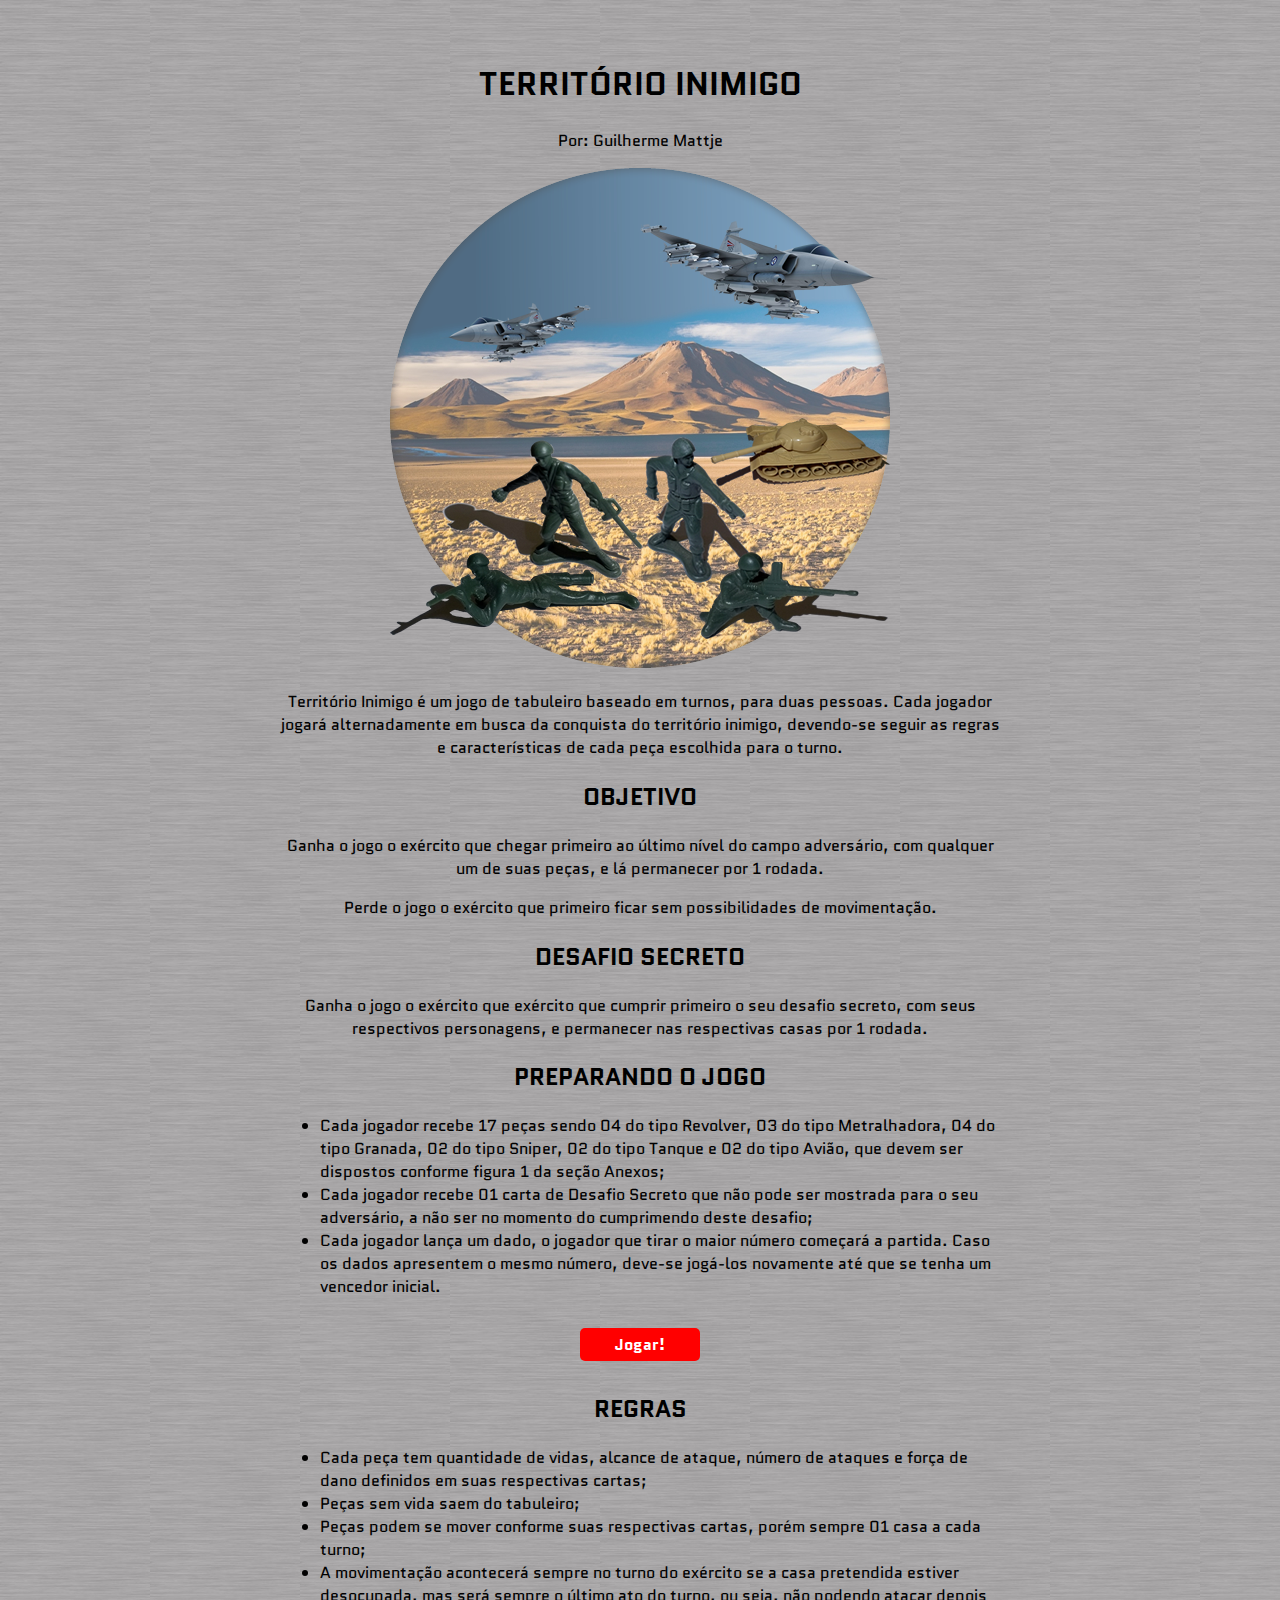
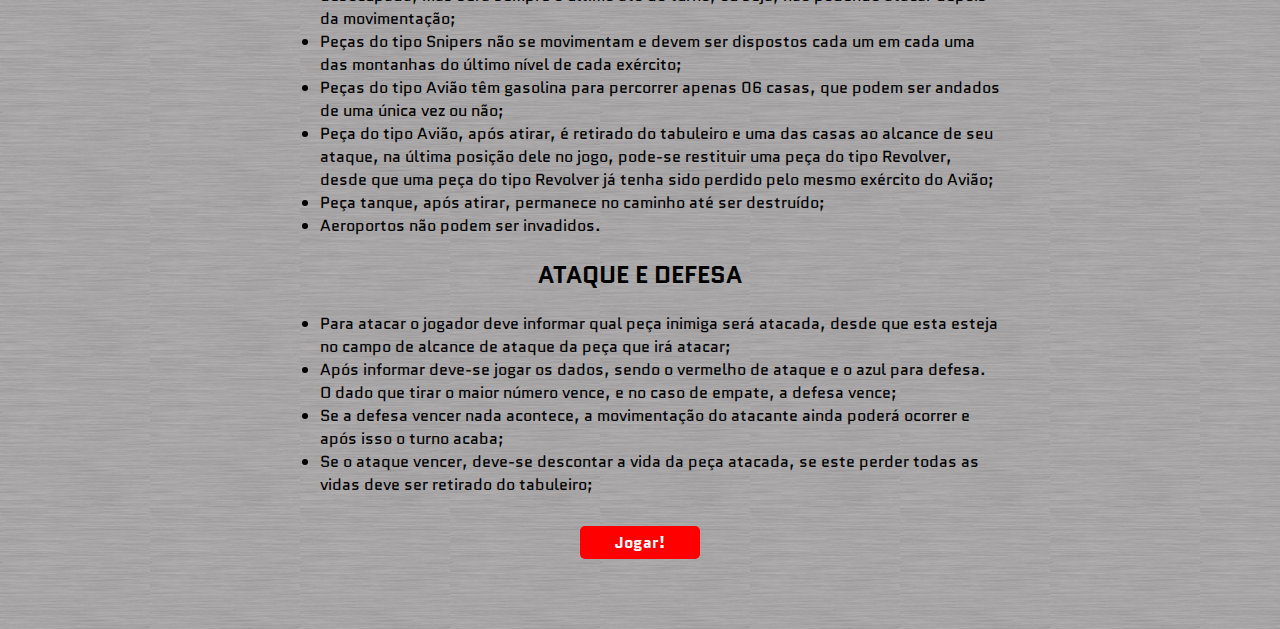
<file: index.html>
<!DOCTYPE html>
<html>
    <head>
        <title>Território Inimigo</title>
        <meta http-equiv="Content-Type" content="text/html; charset=UTF-8">
        <link rel="stylesheet" href="js/jquery-ui-1.12.1.custom/jquery-ui.min.css">
        <link rel="stylesheet" href="js/jquery-ui-1.12.1.custom/jquery-ui.theme.min.css">
        <link rel="stylesheet" href="css/normalize.css" type="text/css"/>
        <link rel="stylesheet" href="css/style-home.css?v=20200511" type="text/css"/>
        <script type="text/javascript" src="js/jquery-1.12.0.min.js"></script>
        <script type="text/javascript" src="js/jquery-ui-1.12.1.custom/jquery-ui.min.js"></script>
        <script type="text/javascript" src="js/home.js?v=20200511"></script>
    </head>
    <body>
        <div id="form-novo-jogo" class="dialog_ui" title="Novo Jogo">
            <form>
              <fieldset>
                <label for="sessao">Sessão</label>
                <select name="sessao" id="sessao" class="text ui-widget-content ui-corner-all">
                    <option value="novo-off" selected="selected">Novo jogo neste computador</option>
                    <option value="novo-on">Novo jogo on-line</option>
                    <option value="novo-ia">Novo jogo contra o computador</option>
                </select>
                <div class="sessao-on sessao-ia oculto">
                    <label for="player1">Seu Nome</label>
                    <input type="text" name="player1-on" id="player1-on" value="" class="text ui-widget-content ui-corner-all">
                </div>
                <div class="sessao-off">
                    <label for="player1">Nome Jogador 1</label>
                    <input type="text" name="player1-off" id="player1-off" value="" class="text ui-widget-content ui-corner-all">
                    <label for="player2">Nome Jogador 2</label>
                    <input type="text" name="player2-off" id="player2-off" value="" class="text ui-widget-content ui-corner-all">
                </div>
                <div class="sessao-off">
                    <label>Escolha a fase</label>
                    <label for="fase-1" class="fase selected">
                        <img src="images/img-fase-1.jpg"/>
                    </label>
                    <input type="radio" name="fase" id="fase-1" value="fase-1" style="display: none" checked="checked">
                    <label for="fase-2" class="fase">
                        <img src="images/img-fase-2.jpg"/>
                    </label>
                    <input type="radio" name="fase" id="fase-2" value="fase-2" style="display: none">
                    <label for="fase-3" class="fase">
                        <img src="images/img-fase-3.jpg"/>
                    </label>
                    <input type="radio" name="fase" id="fase-3" value="fase-3" style="display: none">
                    <label for="fase-4" class="fase">
                        <img src="images/img-fase-4.jpg"/>
                    </label>
                    <input type="radio" name="fase" id="fase-4" value="fase-4" style="display: none">
                </div>
                <!-- Allow form submission with keyboard without duplicating the dialog button -->
                <input type="submit" tabindex="-1" style="position:absolute; top:-1000px">
              </fieldset>
            </form>
        </div>
        <div id="aguardando-jogador" class="dialog_ui" title="Novo Jogo"></div>
        <div class="content">
            <h1>TERRITÓRIO INIMIGO</h1>
            <p>Por: Guilherme Mattje</p>
            <img src="images/img-abertura.png"/>
            <p>Território Inimigo é um jogo de tabuleiro baseado em turnos, para duas pessoas. Cada jogador jogará alternadamente em busca da conquista do território inimigo, devendo-se seguir as regras e características de cada peça escolhida para o turno.</p>
            <h2>OBJETIVO</h2>
            <p>Ganha o jogo o exército que chegar primeiro ao último nível do campo adversário, com qualquer um de suas peças, e lá permanecer por 1 rodada.</p>
            <p>Perde o jogo o exército que primeiro ficar sem possibilidades de movimentação.</p>
            <h2>DESAFIO SECRETO</h2>
            <p>Ganha o jogo o exército que exército que cumprir primeiro o seu desafio secreto, com seus respectivos personagens, e permanecer nas respectivas casas por 1 rodada.</p>
            <h2>PREPARANDO O JOGO</h2>
            <ul>
                <li>Cada jogador recebe 17 peças sendo 04 do tipo Revolver, 03 do tipo Metralhadora, 04 do tipo Granada, 02 do tipo Sniper, 02 do tipo Tanque e 02 do tipo Avião, que devem ser dispostos conforme figura 1 da seção Anexos;</li>
                <li>Cada jogador recebe 01 carta de Desafio Secreto que não pode ser mostrada para o seu adversário, a não ser no momento do cumprimendo deste desafio;</li>
                <li>Cada jogador lança um dado, o jogador que tirar o maior número começará a partida. Caso os dados apresentem o mesmo número, deve-se jogá-los novamente até que se tenha um vencedor inicial.</li>
            </ul>
            <a class="btn-jogar">Jogar!</a>
            <h2>REGRAS</h2>
            <ul>
                <li>Cada peça tem quantidade de vidas, alcance de ataque, número de ataques e força de dano definidos em suas respectivas cartas;</li>
                <li>Peças sem vida saem do tabuleiro;</li>
                <li>Peças podem se mover conforme suas respectivas cartas, porém sempre 01 casa a cada turno;</li>
                <li>A movimentação acontecerá sempre no turno do exército se a casa pretendida estiver desocupada, mas será sempre o último ato do turno, ou seja, não podendo atacar depois da movimentação;</li>
                <li>Peças do tipo Snipers não se movimentam e devem ser dispostos cada um em cada uma das montanhas do último nível de cada exército;</li>
                <li>Peças do tipo Avião têm gasolina para percorrer apenas 06 casas, que podem ser andados de uma única vez ou não;</li>
                <li>Peça do tipo Avião, após atirar, é retirado do tabuleiro e uma das casas ao alcance de seu ataque, na última posição dele no jogo, pode-se restituir uma peça do tipo Revolver, desde que uma peça do tipo Revolver já tenha sido perdido pelo mesmo exército do Avião;</li>
                <li>Peça tanque, após atirar, permanece no caminho até ser destruído;</li>
                <li>Aeroportos não podem ser invadidos.</li>
            </ul>
            <h2>ATAQUE E DEFESA</h2>
            <ul>
                <li>Para atacar o jogador deve informar qual peça inimiga será atacada, desde que esta esteja no campo de alcance de ataque da peça que irá atacar;</li>
                <li>Após informar deve-se jogar os dados, sendo o vermelho de ataque e o azul para defesa. O dado que tirar o maior número vence, e no caso de empate, a defesa vence;</li>
                <li>Se a defesa vencer nada acontece, a movimentação do atacante ainda poderá ocorrer e após isso o turno acaba;</li>
                <li>Se o ataque vencer, deve-se descontar a vida da peça atacada, se este perder todas as vidas deve ser retirado do tabuleiro;</li>
            </ul>
            <a class="btn-jogar">Jogar!</a>
        </div>
    </body>
</html>
</file>
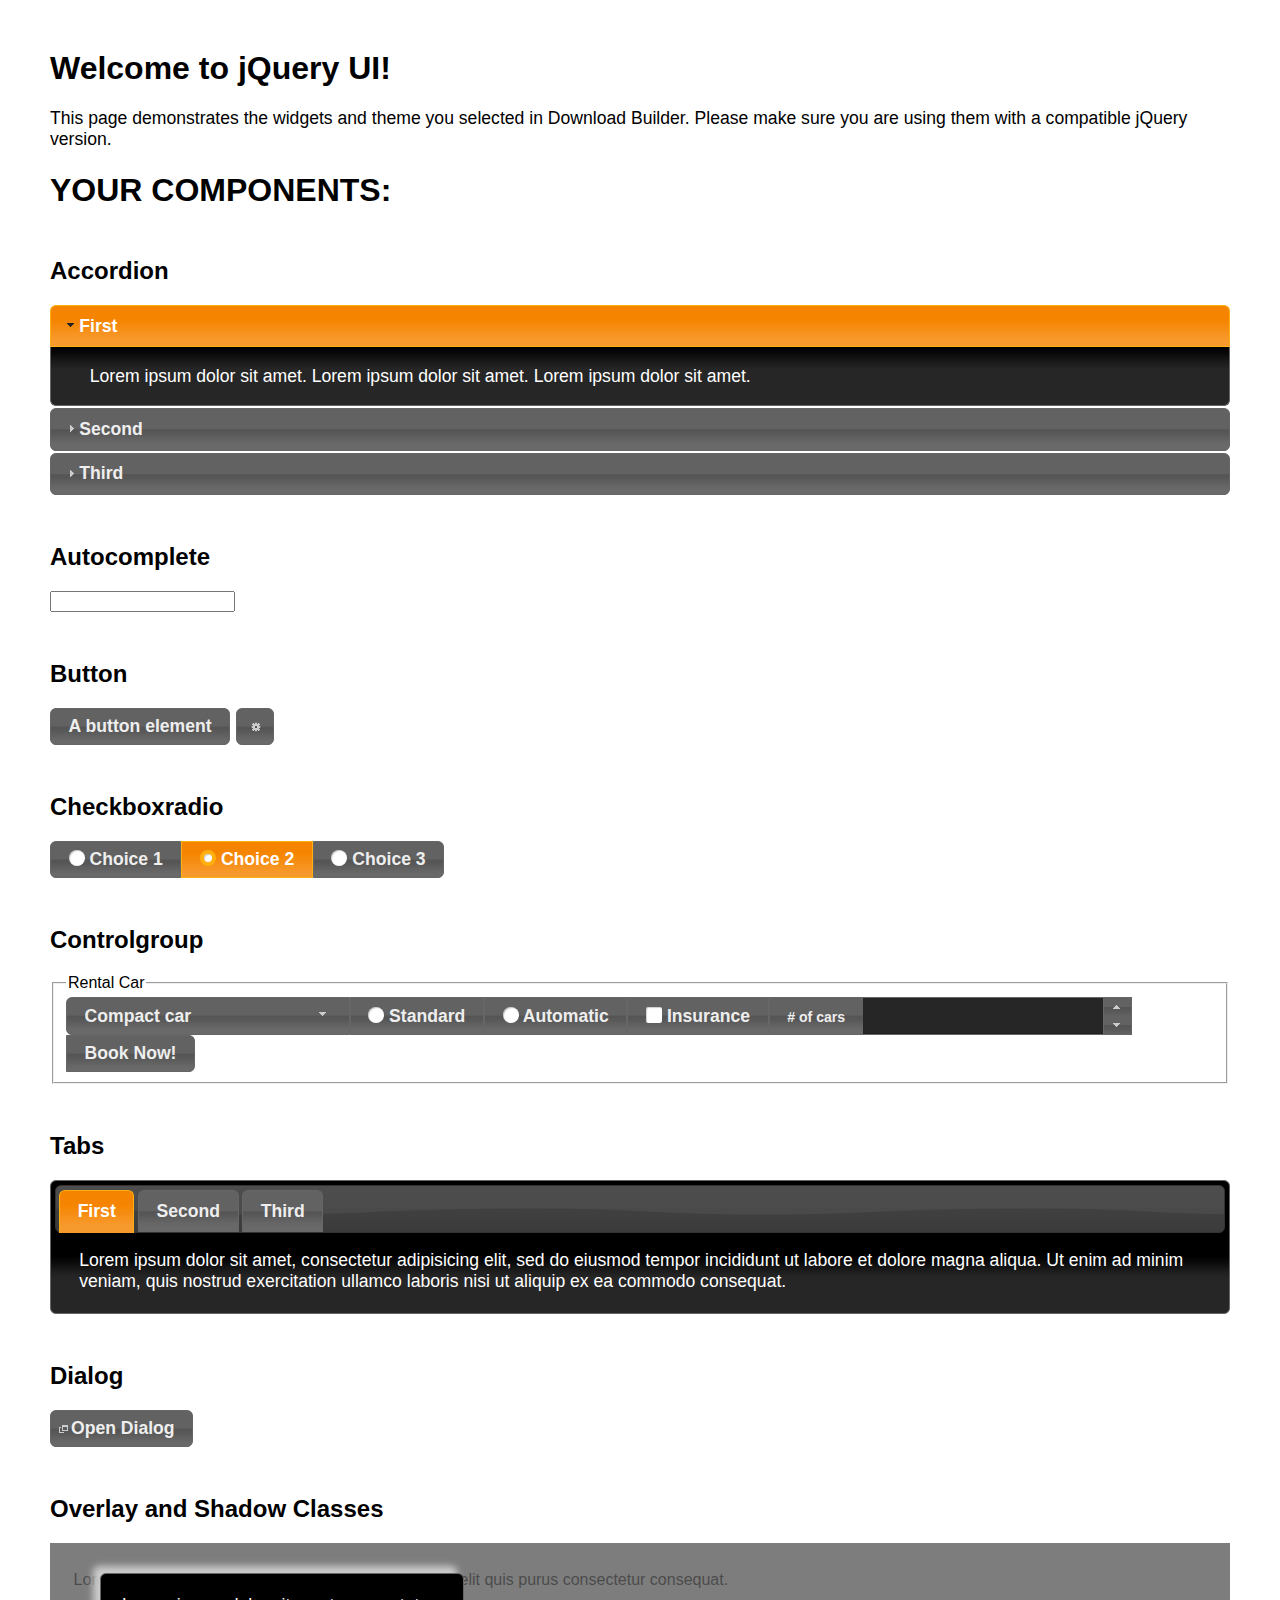
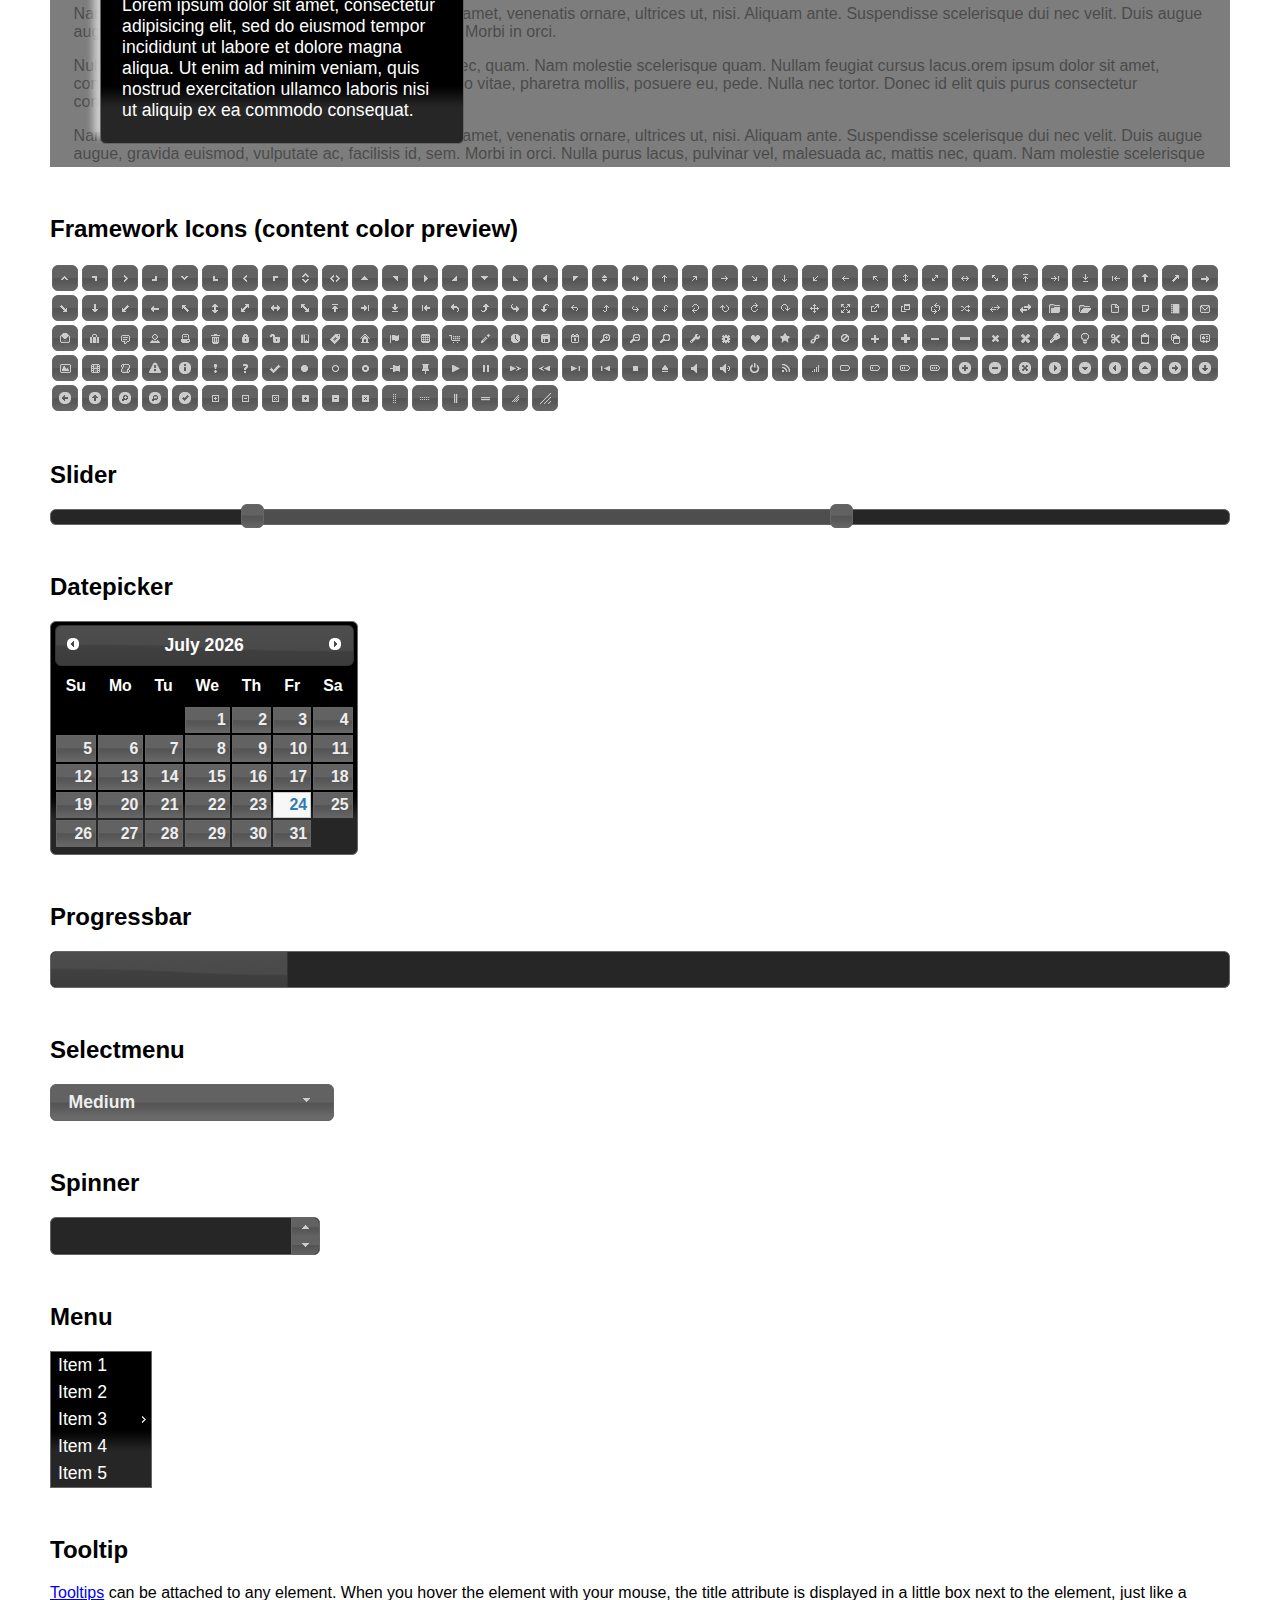
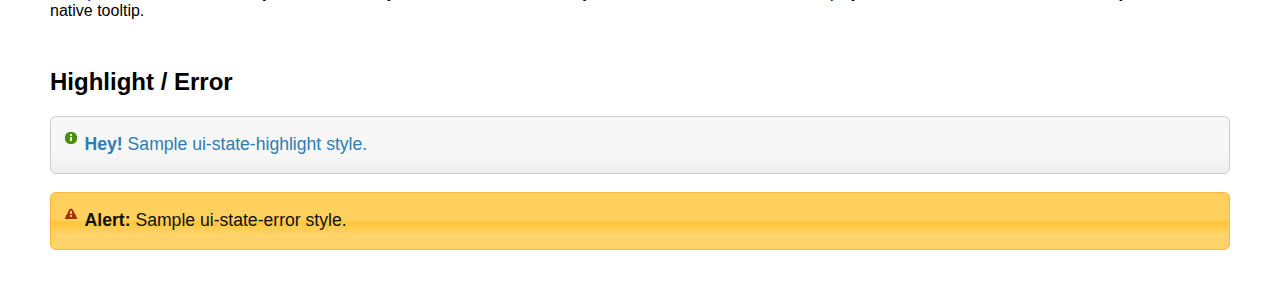
<file: js/jquery-ui-1.12.1.custom/index.html>
<!doctype html>
<html lang="us">
<head>
	<meta charset="utf-8">
	<title>jQuery UI Example Page</title>
	<link href="jquery-ui.css" rel="stylesheet">
	<style>
	body{
		font-family: "Trebuchet MS", sans-serif;
		margin: 50px;
	}
	.demoHeaders {
		margin-top: 2em;
	}
	#dialog-link {
		padding: .4em 1em .4em 20px;
		text-decoration: none;
		position: relative;
	}
	#dialog-link span.ui-icon {
		margin: 0 5px 0 0;
		position: absolute;
		left: .2em;
		top: 50%;
		margin-top: -8px;
	}
	#icons {
		margin: 0;
		padding: 0;
	}
	#icons li {
		margin: 2px;
		position: relative;
		padding: 4px 0;
		cursor: pointer;
		float: left;
		list-style: none;
	}
	#icons span.ui-icon {
		float: left;
		margin: 0 4px;
	}
	.fakewindowcontain .ui-widget-overlay {
		position: absolute;
	}
	select {
		width: 200px;
	}
	</style>
</head>
<body>

<h1>Welcome to jQuery UI!</h1>

<div class="ui-widget">
	<p>This page demonstrates the widgets and theme you selected in Download Builder. Please make sure you are using them with a compatible jQuery version.</p>
</div>

<h1>YOUR COMPONENTS:</h1>


<!-- Accordion -->
<h2 class="demoHeaders">Accordion</h2>
<div id="accordion">
	<h3>First</h3>
	<div>Lorem ipsum dolor sit amet. Lorem ipsum dolor sit amet. Lorem ipsum dolor sit amet.</div>
	<h3>Second</h3>
	<div>Phasellus mattis tincidunt nibh.</div>
	<h3>Third</h3>
	<div>Nam dui erat, auctor a, dignissim quis.</div>
</div>



<!-- Autocomplete -->
<h2 class="demoHeaders">Autocomplete</h2>
<div>
	<input id="autocomplete" title="type &quot;a&quot;">
</div>



<!-- Button -->
<h2 class="demoHeaders">Button</h2>
<button id="button">A button element</button>
<button id="button-icon">An icon-only button</button>



<!-- Checkboxradio -->
<h2 class="demoHeaders">Checkboxradio</h2>
<form style="margin-top: 1em;">
	<div id="radioset">
		<input type="radio" id="radio1" name="radio"><label for="radio1">Choice 1</label>
		<input type="radio" id="radio2" name="radio" checked="checked"><label for="radio2">Choice 2</label>
		<input type="radio" id="radio3" name="radio"><label for="radio3">Choice 3</label>
	</div>
</form>



<!-- Controlgroup -->
<h2 class="demoHeaders">Controlgroup</h2>
<fieldset>
	<legend>Rental Car</legend>
	<div id="controlgroup">
		<select id="car-type">
			<option>Compact car</option>
			<option>Midsize car</option>
			<option>Full size car</option>
			<option>SUV</option>
			<option>Luxury</option>
			<option>Truck</option>
			<option>Van</option>
		</select>
		<label for="transmission-standard">Standard</label>
		<input type="radio" name="transmission" id="transmission-standard">
		<label for="transmission-automatic">Automatic</label>
		<input type="radio" name="transmission" id="transmission-automatic">
		<label for="insurance">Insurance</label>
		<input type="checkbox" name="insurance" id="insurance">
		<label for="horizontal-spinner" class="ui-controlgroup-label"># of cars</label>
		<input id="horizontal-spinner" class="ui-spinner-input">
		<button>Book Now!</button>
	</div>
</fieldset>



<!-- Tabs -->
<h2 class="demoHeaders">Tabs</h2>
<div id="tabs">
	<ul>
		<li><a href="#tabs-1">First</a></li>
		<li><a href="#tabs-2">Second</a></li>
		<li><a href="#tabs-3">Third</a></li>
	</ul>
	<div id="tabs-1">Lorem ipsum dolor sit amet, consectetur adipisicing elit, sed do eiusmod tempor incididunt ut labore et dolore magna aliqua. Ut enim ad minim veniam, quis nostrud exercitation ullamco laboris nisi ut aliquip ex ea commodo consequat.</div>
	<div id="tabs-2">Phasellus mattis tincidunt nibh. Cras orci urna, blandit id, pretium vel, aliquet ornare, felis. Maecenas scelerisque sem non nisl. Fusce sed lorem in enim dictum bibendum.</div>
	<div id="tabs-3">Nam dui erat, auctor a, dignissim quis, sollicitudin eu, felis. Pellentesque nisi urna, interdum eget, sagittis et, consequat vestibulum, lacus. Mauris porttitor ullamcorper augue.</div>
</div>



<h2 class="demoHeaders">Dialog</h2>
<p>
	<button id="dialog-link" class="ui-button ui-corner-all ui-widget">
		<span class="ui-icon ui-icon-newwin"></span>Open Dialog
	</button>
</p>

<h2 class="demoHeaders">Overlay and Shadow Classes</h2>
<div style="position: relative; width: 96%; height: 200px; padding:1% 2%; overflow:hidden;" class="fakewindowcontain">
	<p>Lorem ipsum dolor sit amet,  Nulla nec tortor. Donec id elit quis purus consectetur consequat. </p><p>Nam congue semper tellus. Sed erat dolor, dapibus sit amet, venenatis ornare, ultrices ut, nisi. Aliquam ante. Suspendisse scelerisque dui nec velit. Duis augue augue, gravida euismod, vulputate ac, facilisis id, sem. Morbi in orci. </p><p>Nulla purus lacus, pulvinar vel, malesuada ac, mattis nec, quam. Nam molestie scelerisque quam. Nullam feugiat cursus lacus.orem ipsum dolor sit amet, consectetur adipiscing elit. Donec libero risus, commodo vitae, pharetra mollis, posuere eu, pede. Nulla nec tortor. Donec id elit quis purus consectetur consequat. </p><p>Nam congue semper tellus. Sed erat dolor, dapibus sit amet, venenatis ornare, ultrices ut, nisi. Aliquam ante. Suspendisse scelerisque dui nec velit. Duis augue augue, gravida euismod, vulputate ac, facilisis id, sem. Morbi in orci. Nulla purus lacus, pulvinar vel, malesuada ac, mattis nec, quam. Nam molestie scelerisque quam. </p><p>Nullam feugiat cursus lacus.orem ipsum dolor sit amet, consectetur adipiscing elit. Donec libero risus, commodo vitae, pharetra mollis, posuere eu, pede. Nulla nec tortor. Donec id elit quis purus consectetur consequat. Nam congue semper tellus. Sed erat dolor, dapibus sit amet, venenatis ornare, ultrices ut, nisi. Aliquam ante. </p><p>Suspendisse scelerisque dui nec velit. Duis augue augue, gravida euismod, vulputate ac, facilisis id, sem. Morbi in orci. Nulla purus lacus, pulvinar vel, malesuada ac, mattis nec, quam. Nam molestie scelerisque quam. Nullam feugiat cursus lacus.orem ipsum dolor sit amet, consectetur adipiscing elit. Donec libero risus, commodo vitae, pharetra mollis, posuere eu, pede. Nulla nec tortor. Donec id elit quis purus consectetur consequat. Nam congue semper tellus. Sed erat dolor, dapibus sit amet, venenatis ornare, ultrices ut, nisi. </p>

	<!-- ui-dialog -->
	<div class="ui-widget-overlay ui-front"></div>
	<div style="position: absolute; width: 320px; left: 50px; top: 30px; padding: 1.2em" class="ui-widget ui-front ui-widget-content ui-corner-all ui-widget-shadow">
		Lorem ipsum dolor sit amet, consectetur adipisicing elit, sed do eiusmod tempor incididunt ut labore et dolore magna aliqua. Ut enim ad minim veniam, quis nostrud exercitation ullamco laboris nisi ut aliquip ex ea commodo consequat.
	</div>

</div>

<!-- ui-dialog -->
<div id="dialog" title="Dialog Title">
	<p>Lorem ipsum dolor sit amet, consectetur adipisicing elit, sed do eiusmod tempor incididunt ut labore et dolore magna aliqua. Ut enim ad minim veniam, quis nostrud exercitation ullamco laboris nisi ut aliquip ex ea commodo consequat.</p>
</div>



<h2 class="demoHeaders">Framework Icons (content color preview)</h2>
<ul id="icons" class="ui-widget ui-helper-clearfix">
	<li class="ui-state-default ui-corner-all" title=".ui-icon-caret-1-n"><span class="ui-icon ui-icon-caret-1-n"></span></li>
	<li class="ui-state-default ui-corner-all" title=".ui-icon-caret-1-ne"><span class="ui-icon ui-icon-caret-1-ne"></span></li>
	<li class="ui-state-default ui-corner-all" title=".ui-icon-caret-1-e"><span class="ui-icon ui-icon-caret-1-e"></span></li>
	<li class="ui-state-default ui-corner-all" title=".ui-icon-caret-1-se"><span class="ui-icon ui-icon-caret-1-se"></span></li>
	<li class="ui-state-default ui-corner-all" title=".ui-icon-caret-1-s"><span class="ui-icon ui-icon-caret-1-s"></span></li>
	<li class="ui-state-default ui-corner-all" title=".ui-icon-caret-1-sw"><span class="ui-icon ui-icon-caret-1-sw"></span></li>
	<li class="ui-state-default ui-corner-all" title=".ui-icon-caret-1-w"><span class="ui-icon ui-icon-caret-1-w"></span></li>
	<li class="ui-state-default ui-corner-all" title=".ui-icon-caret-1-nw"><span class="ui-icon ui-icon-caret-1-nw"></span></li>
	<li class="ui-state-default ui-corner-all" title=".ui-icon-caret-2-n-s"><span class="ui-icon ui-icon-caret-2-n-s"></span></li>
	<li class="ui-state-default ui-corner-all" title=".ui-icon-caret-2-e-w"><span class="ui-icon ui-icon-caret-2-e-w"></span></li>
	<li class="ui-state-default ui-corner-all" title=".ui-icon-triangle-1-n"><span class="ui-icon ui-icon-triangle-1-n"></span></li>
	<li class="ui-state-default ui-corner-all" title=".ui-icon-triangle-1-ne"><span class="ui-icon ui-icon-triangle-1-ne"></span></li>
	<li class="ui-state-default ui-corner-all" title=".ui-icon-triangle-1-e"><span class="ui-icon ui-icon-triangle-1-e"></span></li>
	<li class="ui-state-default ui-corner-all" title=".ui-icon-triangle-1-se"><span class="ui-icon ui-icon-triangle-1-se"></span></li>
	<li class="ui-state-default ui-corner-all" title=".ui-icon-triangle-1-s"><span class="ui-icon ui-icon-triangle-1-s"></span></li>
	<li class="ui-state-default ui-corner-all" title=".ui-icon-triangle-1-sw"><span class="ui-icon ui-icon-triangle-1-sw"></span></li>
	<li class="ui-state-default ui-corner-all" title=".ui-icon-triangle-1-w"><span class="ui-icon ui-icon-triangle-1-w"></span></li>
	<li class="ui-state-default ui-corner-all" title=".ui-icon-triangle-1-nw"><span class="ui-icon ui-icon-triangle-1-nw"></span></li>
	<li class="ui-state-default ui-corner-all" title=".ui-icon-triangle-2-n-s"><span class="ui-icon ui-icon-triangle-2-n-s"></span></li>
	<li class="ui-state-default ui-corner-all" title=".ui-icon-triangle-2-e-w"><span class="ui-icon ui-icon-triangle-2-e-w"></span></li>
	<li class="ui-state-default ui-corner-all" title=".ui-icon-arrow-1-n"><span class="ui-icon ui-icon-arrow-1-n"></span></li>
	<li class="ui-state-default ui-corner-all" title=".ui-icon-arrow-1-ne"><span class="ui-icon ui-icon-arrow-1-ne"></span></li>
	<li class="ui-state-default ui-corner-all" title=".ui-icon-arrow-1-e"><span class="ui-icon ui-icon-arrow-1-e"></span></li>
	<li class="ui-state-default ui-corner-all" title=".ui-icon-arrow-1-se"><span class="ui-icon ui-icon-arrow-1-se"></span></li>
	<li class="ui-state-default ui-corner-all" title=".ui-icon-arrow-1-s"><span class="ui-icon ui-icon-arrow-1-s"></span></li>
	<li class="ui-state-default ui-corner-all" title=".ui-icon-arrow-1-sw"><span class="ui-icon ui-icon-arrow-1-sw"></span></li>
	<li class="ui-state-default ui-corner-all" title=".ui-icon-arrow-1-w"><span class="ui-icon ui-icon-arrow-1-w"></span></li>
	<li class="ui-state-default ui-corner-all" title=".ui-icon-arrow-1-nw"><span class="ui-icon ui-icon-arrow-1-nw"></span></li>
	<li class="ui-state-default ui-corner-all" title=".ui-icon-arrow-2-n-s"><span class="ui-icon ui-icon-arrow-2-n-s"></span></li>
	<li class="ui-state-default ui-corner-all" title=".ui-icon-arrow-2-ne-sw"><span class="ui-icon ui-icon-arrow-2-ne-sw"></span></li>
	<li class="ui-state-default ui-corner-all" title=".ui-icon-arrow-2-e-w"><span class="ui-icon ui-icon-arrow-2-e-w"></span></li>
	<li class="ui-state-default ui-corner-all" title=".ui-icon-arrow-2-se-nw"><span class="ui-icon ui-icon-arrow-2-se-nw"></span></li>
	<li class="ui-state-default ui-corner-all" title=".ui-icon-arrowstop-1-n"><span class="ui-icon ui-icon-arrowstop-1-n"></span></li>
	<li class="ui-state-default ui-corner-all" title=".ui-icon-arrowstop-1-e"><span class="ui-icon ui-icon-arrowstop-1-e"></span></li>
	<li class="ui-state-default ui-corner-all" title=".ui-icon-arrowstop-1-s"><span class="ui-icon ui-icon-arrowstop-1-s"></span></li>
	<li class="ui-state-default ui-corner-all" title=".ui-icon-arrowstop-1-w"><span class="ui-icon ui-icon-arrowstop-1-w"></span></li>
	<li class="ui-state-default ui-corner-all" title=".ui-icon-arrowthick-1-n"><span class="ui-icon ui-icon-arrowthick-1-n"></span></li>
	<li class="ui-state-default ui-corner-all" title=".ui-icon-arrowthick-1-ne"><span class="ui-icon ui-icon-arrowthick-1-ne"></span></li>
	<li class="ui-state-default ui-corner-all" title=".ui-icon-arrowthick-1-e"><span class="ui-icon ui-icon-arrowthick-1-e"></span></li>
	<li class="ui-state-default ui-corner-all" title=".ui-icon-arrowthick-1-se"><span class="ui-icon ui-icon-arrowthick-1-se"></span></li>
	<li class="ui-state-default ui-corner-all" title=".ui-icon-arrowthick-1-s"><span class="ui-icon ui-icon-arrowthick-1-s"></span></li>
	<li class="ui-state-default ui-corner-all" title=".ui-icon-arrowthick-1-sw"><span class="ui-icon ui-icon-arrowthick-1-sw"></span></li>
	<li class="ui-state-default ui-corner-all" title=".ui-icon-arrowthick-1-w"><span class="ui-icon ui-icon-arrowthick-1-w"></span></li>
	<li class="ui-state-default ui-corner-all" title=".ui-icon-arrowthick-1-nw"><span class="ui-icon ui-icon-arrowthick-1-nw"></span></li>
	<li class="ui-state-default ui-corner-all" title=".ui-icon-arrowthick-2-n-s"><span class="ui-icon ui-icon-arrowthick-2-n-s"></span></li>
	<li class="ui-state-default ui-corner-all" title=".ui-icon-arrowthick-2-ne-sw"><span class="ui-icon ui-icon-arrowthick-2-ne-sw"></span></li>
	<li class="ui-state-default ui-corner-all" title=".ui-icon-arrowthick-2-e-w"><span class="ui-icon ui-icon-arrowthick-2-e-w"></span></li>
	<li class="ui-state-default ui-corner-all" title=".ui-icon-arrowthick-2-se-nw"><span class="ui-icon ui-icon-arrowthick-2-se-nw"></span></li>
	<li class="ui-state-default ui-corner-all" title=".ui-icon-arrowthickstop-1-n"><span class="ui-icon ui-icon-arrowthickstop-1-n"></span></li>
	<li class="ui-state-default ui-corner-all" title=".ui-icon-arrowthickstop-1-e"><span class="ui-icon ui-icon-arrowthickstop-1-e"></span></li>
	<li class="ui-state-default ui-corner-all" title=".ui-icon-arrowthickstop-1-s"><span class="ui-icon ui-icon-arrowthickstop-1-s"></span></li>
	<li class="ui-state-default ui-corner-all" title=".ui-icon-arrowthickstop-1-w"><span class="ui-icon ui-icon-arrowthickstop-1-w"></span></li>
	<li class="ui-state-default ui-corner-all" title=".ui-icon-arrowreturnthick-1-w"><span class="ui-icon ui-icon-arrowreturnthick-1-w"></span></li>
	<li class="ui-state-default ui-corner-all" title=".ui-icon-arrowreturnthick-1-n"><span class="ui-icon ui-icon-arrowreturnthick-1-n"></span></li>
	<li class="ui-state-default ui-corner-all" title=".ui-icon-arrowreturnthick-1-e"><span class="ui-icon ui-icon-arrowreturnthick-1-e"></span></li>
	<li class="ui-state-default ui-corner-all" title=".ui-icon-arrowreturnthick-1-s"><span class="ui-icon ui-icon-arrowreturnthick-1-s"></span></li>
	<li class="ui-state-default ui-corner-all" title=".ui-icon-arrowreturn-1-w"><span class="ui-icon ui-icon-arrowreturn-1-w"></span></li>
	<li class="ui-state-default ui-corner-all" title=".ui-icon-arrowreturn-1-n"><span class="ui-icon ui-icon-arrowreturn-1-n"></span></li>
	<li class="ui-state-default ui-corner-all" title=".ui-icon-arrowreturn-1-e"><span class="ui-icon ui-icon-arrowreturn-1-e"></span></li>
	<li class="ui-state-default ui-corner-all" title=".ui-icon-arrowreturn-1-s"><span class="ui-icon ui-icon-arrowreturn-1-s"></span></li>
	<li class="ui-state-default ui-corner-all" title=".ui-icon-arrowrefresh-1-w"><span class="ui-icon ui-icon-arrowrefresh-1-w"></span></li>
	<li class="ui-state-default ui-corner-all" title=".ui-icon-arrowrefresh-1-n"><span class="ui-icon ui-icon-arrowrefresh-1-n"></span></li>
	<li class="ui-state-default ui-corner-all" title=".ui-icon-arrowrefresh-1-e"><span class="ui-icon ui-icon-arrowrefresh-1-e"></span></li>
	<li class="ui-state-default ui-corner-all" title=".ui-icon-arrowrefresh-1-s"><span class="ui-icon ui-icon-arrowrefresh-1-s"></span></li>
	<li class="ui-state-default ui-corner-all" title=".ui-icon-arrow-4"><span class="ui-icon ui-icon-arrow-4"></span></li>
	<li class="ui-state-default ui-corner-all" title=".ui-icon-arrow-4-diag"><span class="ui-icon ui-icon-arrow-4-diag"></span></li>
	<li class="ui-state-default ui-corner-all" title=".ui-icon-extlink"><span class="ui-icon ui-icon-extlink"></span></li>
	<li class="ui-state-default ui-corner-all" title=".ui-icon-newwin"><span class="ui-icon ui-icon-newwin"></span></li>
	<li class="ui-state-default ui-corner-all" title=".ui-icon-refresh"><span class="ui-icon ui-icon-refresh"></span></li>
	<li class="ui-state-default ui-corner-all" title=".ui-icon-shuffle"><span class="ui-icon ui-icon-shuffle"></span></li>
	<li class="ui-state-default ui-corner-all" title=".ui-icon-transfer-e-w"><span class="ui-icon ui-icon-transfer-e-w"></span></li>
	<li class="ui-state-default ui-corner-all" title=".ui-icon-transferthick-e-w"><span class="ui-icon ui-icon-transferthick-e-w"></span></li>
	<li class="ui-state-default ui-corner-all" title=".ui-icon-folder-collapsed"><span class="ui-icon ui-icon-folder-collapsed"></span></li>
	<li class="ui-state-default ui-corner-all" title=".ui-icon-folder-open"><span class="ui-icon ui-icon-folder-open"></span></li>
	<li class="ui-state-default ui-corner-all" title=".ui-icon-document"><span class="ui-icon ui-icon-document"></span></li>
	<li class="ui-state-default ui-corner-all" title=".ui-icon-document-b"><span class="ui-icon ui-icon-document-b"></span></li>
	<li class="ui-state-default ui-corner-all" title=".ui-icon-note"><span class="ui-icon ui-icon-note"></span></li>
	<li class="ui-state-default ui-corner-all" title=".ui-icon-mail-closed"><span class="ui-icon ui-icon-mail-closed"></span></li>
	<li class="ui-state-default ui-corner-all" title=".ui-icon-mail-open"><span class="ui-icon ui-icon-mail-open"></span></li>
	<li class="ui-state-default ui-corner-all" title=".ui-icon-suitcase"><span class="ui-icon ui-icon-suitcase"></span></li>
	<li class="ui-state-default ui-corner-all" title=".ui-icon-comment"><span class="ui-icon ui-icon-comment"></span></li>
	<li class="ui-state-default ui-corner-all" title=".ui-icon-person"><span class="ui-icon ui-icon-person"></span></li>
	<li class="ui-state-default ui-corner-all" title=".ui-icon-print"><span class="ui-icon ui-icon-print"></span></li>
	<li class="ui-state-default ui-corner-all" title=".ui-icon-trash"><span class="ui-icon ui-icon-trash"></span></li>
	<li class="ui-state-default ui-corner-all" title=".ui-icon-locked"><span class="ui-icon ui-icon-locked"></span></li>
	<li class="ui-state-default ui-corner-all" title=".ui-icon-unlocked"><span class="ui-icon ui-icon-unlocked"></span></li>
	<li class="ui-state-default ui-corner-all" title=".ui-icon-bookmark"><span class="ui-icon ui-icon-bookmark"></span></li>
	<li class="ui-state-default ui-corner-all" title=".ui-icon-tag"><span class="ui-icon ui-icon-tag"></span></li>
	<li class="ui-state-default ui-corner-all" title=".ui-icon-home"><span class="ui-icon ui-icon-home"></span></li>
	<li class="ui-state-default ui-corner-all" title=".ui-icon-flag"><span class="ui-icon ui-icon-flag"></span></li>
	<li class="ui-state-default ui-corner-all" title=".ui-icon-calculator"><span class="ui-icon ui-icon-calculator"></span></li>
	<li class="ui-state-default ui-corner-all" title=".ui-icon-cart"><span class="ui-icon ui-icon-cart"></span></li>
	<li class="ui-state-default ui-corner-all" title=".ui-icon-pencil"><span class="ui-icon ui-icon-pencil"></span></li>
	<li class="ui-state-default ui-corner-all" title=".ui-icon-clock"><span class="ui-icon ui-icon-clock"></span></li>
	<li class="ui-state-default ui-corner-all" title=".ui-icon-disk"><span class="ui-icon ui-icon-disk"></span></li>
	<li class="ui-state-default ui-corner-all" title=".ui-icon-calendar"><span class="ui-icon ui-icon-calendar"></span></li>
	<li class="ui-state-default ui-corner-all" title=".ui-icon-zoomin"><span class="ui-icon ui-icon-zoomin"></span></li>
	<li class="ui-state-default ui-corner-all" title=".ui-icon-zoomout"><span class="ui-icon ui-icon-zoomout"></span></li>
	<li class="ui-state-default ui-corner-all" title=".ui-icon-search"><span class="ui-icon ui-icon-search"></span></li>
	<li class="ui-state-default ui-corner-all" title=".ui-icon-wrench"><span class="ui-icon ui-icon-wrench"></span></li>
	<li class="ui-state-default ui-corner-all" title=".ui-icon-gear"><span class="ui-icon ui-icon-gear"></span></li>
	<li class="ui-state-default ui-corner-all" title=".ui-icon-heart"><span class="ui-icon ui-icon-heart"></span></li>
	<li class="ui-state-default ui-corner-all" title=".ui-icon-star"><span class="ui-icon ui-icon-star"></span></li>
	<li class="ui-state-default ui-corner-all" title=".ui-icon-link"><span class="ui-icon ui-icon-link"></span></li>
	<li class="ui-state-default ui-corner-all" title=".ui-icon-cancel"><span class="ui-icon ui-icon-cancel"></span></li>
	<li class="ui-state-default ui-corner-all" title=".ui-icon-plus"><span class="ui-icon ui-icon-plus"></span></li>
	<li class="ui-state-default ui-corner-all" title=".ui-icon-plusthick"><span class="ui-icon ui-icon-plusthick"></span></li>
	<li class="ui-state-default ui-corner-all" title=".ui-icon-minus"><span class="ui-icon ui-icon-minus"></span></li>
	<li class="ui-state-default ui-corner-all" title=".ui-icon-minusthick"><span class="ui-icon ui-icon-minusthick"></span></li>
	<li class="ui-state-default ui-corner-all" title=".ui-icon-close"><span class="ui-icon ui-icon-close"></span></li>
	<li class="ui-state-default ui-corner-all" title=".ui-icon-closethick"><span class="ui-icon ui-icon-closethick"></span></li>
	<li class="ui-state-default ui-corner-all" title=".ui-icon-key"><span class="ui-icon ui-icon-key"></span></li>
	<li class="ui-state-default ui-corner-all" title=".ui-icon-lightbulb"><span class="ui-icon ui-icon-lightbulb"></span></li>
	<li class="ui-state-default ui-corner-all" title=".ui-icon-scissors"><span class="ui-icon ui-icon-scissors"></span></li>
	<li class="ui-state-default ui-corner-all" title=".ui-icon-clipboard"><span class="ui-icon ui-icon-clipboard"></span></li>
	<li class="ui-state-default ui-corner-all" title=".ui-icon-copy"><span class="ui-icon ui-icon-copy"></span></li>
	<li class="ui-state-default ui-corner-all" title=".ui-icon-contact"><span class="ui-icon ui-icon-contact"></span></li>
	<li class="ui-state-default ui-corner-all" title=".ui-icon-image"><span class="ui-icon ui-icon-image"></span></li>
	<li class="ui-state-default ui-corner-all" title=".ui-icon-video"><span class="ui-icon ui-icon-video"></span></li>
	<li class="ui-state-default ui-corner-all" title=".ui-icon-script"><span class="ui-icon ui-icon-script"></span></li>
	<li class="ui-state-default ui-corner-all" title=".ui-icon-alert"><span class="ui-icon ui-icon-alert"></span></li>
	<li class="ui-state-default ui-corner-all" title=".ui-icon-info"><span class="ui-icon ui-icon-info"></span></li>
	<li class="ui-state-default ui-corner-all" title=".ui-icon-notice"><span class="ui-icon ui-icon-notice"></span></li>
	<li class="ui-state-default ui-corner-all" title=".ui-icon-help"><span class="ui-icon ui-icon-help"></span></li>
	<li class="ui-state-default ui-corner-all" title=".ui-icon-check"><span class="ui-icon ui-icon-check"></span></li>
	<li class="ui-state-default ui-corner-all" title=".ui-icon-bullet"><span class="ui-icon ui-icon-bullet"></span></li>
	<li class="ui-state-default ui-corner-all" title=".ui-icon-radio-off"><span class="ui-icon ui-icon-radio-off"></span></li>
	<li class="ui-state-default ui-corner-all" title=".ui-icon-radio-on"><span class="ui-icon ui-icon-radio-on"></span></li>
	<li class="ui-state-default ui-corner-all" title=".ui-icon-pin-w"><span class="ui-icon ui-icon-pin-w"></span></li>
	<li class="ui-state-default ui-corner-all" title=".ui-icon-pin-s"><span class="ui-icon ui-icon-pin-s"></span></li>
	<li class="ui-state-default ui-corner-all" title=".ui-icon-play"><span class="ui-icon ui-icon-play"></span></li>
	<li class="ui-state-default ui-corner-all" title=".ui-icon-pause"><span class="ui-icon ui-icon-pause"></span></li>
	<li class="ui-state-default ui-corner-all" title=".ui-icon-seek-next"><span class="ui-icon ui-icon-seek-next"></span></li>
	<li class="ui-state-default ui-corner-all" title=".ui-icon-seek-prev"><span class="ui-icon ui-icon-seek-prev"></span></li>
	<li class="ui-state-default ui-corner-all" title=".ui-icon-seek-end"><span class="ui-icon ui-icon-seek-end"></span></li>
	<li class="ui-state-default ui-corner-all" title=".ui-icon-seek-first"><span class="ui-icon ui-icon-seek-first"></span></li>
	<li class="ui-state-default ui-corner-all" title=".ui-icon-stop"><span class="ui-icon ui-icon-stop"></span></li>
	<li class="ui-state-default ui-corner-all" title=".ui-icon-eject"><span class="ui-icon ui-icon-eject"></span></li>
	<li class="ui-state-default ui-corner-all" title=".ui-icon-volume-off"><span class="ui-icon ui-icon-volume-off"></span></li>
	<li class="ui-state-default ui-corner-all" title=".ui-icon-volume-on"><span class="ui-icon ui-icon-volume-on"></span></li>
	<li class="ui-state-default ui-corner-all" title=".ui-icon-power"><span class="ui-icon ui-icon-power"></span></li>
	<li class="ui-state-default ui-corner-all" title=".ui-icon-signal-diag"><span class="ui-icon ui-icon-signal-diag"></span></li>
	<li class="ui-state-default ui-corner-all" title=".ui-icon-signal"><span class="ui-icon ui-icon-signal"></span></li>
	<li class="ui-state-default ui-corner-all" title=".ui-icon-battery-0"><span class="ui-icon ui-icon-battery-0"></span></li>
	<li class="ui-state-default ui-corner-all" title=".ui-icon-battery-1"><span class="ui-icon ui-icon-battery-1"></span></li>
	<li class="ui-state-default ui-corner-all" title=".ui-icon-battery-2"><span class="ui-icon ui-icon-battery-2"></span></li>
	<li class="ui-state-default ui-corner-all" title=".ui-icon-battery-3"><span class="ui-icon ui-icon-battery-3"></span></li>
	<li class="ui-state-default ui-corner-all" title=".ui-icon-circle-plus"><span class="ui-icon ui-icon-circle-plus"></span></li>
	<li class="ui-state-default ui-corner-all" title=".ui-icon-circle-minus"><span class="ui-icon ui-icon-circle-minus"></span></li>
	<li class="ui-state-default ui-corner-all" title=".ui-icon-circle-close"><span class="ui-icon ui-icon-circle-close"></span></li>
	<li class="ui-state-default ui-corner-all" title=".ui-icon-circle-triangle-e"><span class="ui-icon ui-icon-circle-triangle-e"></span></li>
	<li class="ui-state-default ui-corner-all" title=".ui-icon-circle-triangle-s"><span class="ui-icon ui-icon-circle-triangle-s"></span></li>
	<li class="ui-state-default ui-corner-all" title=".ui-icon-circle-triangle-w"><span class="ui-icon ui-icon-circle-triangle-w"></span></li>
	<li class="ui-state-default ui-corner-all" title=".ui-icon-circle-triangle-n"><span class="ui-icon ui-icon-circle-triangle-n"></span></li>
	<li class="ui-state-default ui-corner-all" title=".ui-icon-circle-arrow-e"><span class="ui-icon ui-icon-circle-arrow-e"></span></li>
	<li class="ui-state-default ui-corner-all" title=".ui-icon-circle-arrow-s"><span class="ui-icon ui-icon-circle-arrow-s"></span></li>
	<li class="ui-state-default ui-corner-all" title=".ui-icon-circle-arrow-w"><span class="ui-icon ui-icon-circle-arrow-w"></span></li>
	<li class="ui-state-default ui-corner-all" title=".ui-icon-circle-arrow-n"><span class="ui-icon ui-icon-circle-arrow-n"></span></li>
	<li class="ui-state-default ui-corner-all" title=".ui-icon-circle-zoomin"><span class="ui-icon ui-icon-circle-zoomin"></span></li>
	<li class="ui-state-default ui-corner-all" title=".ui-icon-circle-zoomout"><span class="ui-icon ui-icon-circle-zoomout"></span></li>
	<li class="ui-state-default ui-corner-all" title=".ui-icon-circle-check"><span class="ui-icon ui-icon-circle-check"></span></li>
	<li class="ui-state-default ui-corner-all" title=".ui-icon-circlesmall-plus"><span class="ui-icon ui-icon-circlesmall-plus"></span></li>
	<li class="ui-state-default ui-corner-all" title=".ui-icon-circlesmall-minus"><span class="ui-icon ui-icon-circlesmall-minus"></span></li>
	<li class="ui-state-default ui-corner-all" title=".ui-icon-circlesmall-close"><span class="ui-icon ui-icon-circlesmall-close"></span></li>
	<li class="ui-state-default ui-corner-all" title=".ui-icon-squaresmall-plus"><span class="ui-icon ui-icon-squaresmall-plus"></span></li>
	<li class="ui-state-default ui-corner-all" title=".ui-icon-squaresmall-minus"><span class="ui-icon ui-icon-squaresmall-minus"></span></li>
	<li class="ui-state-default ui-corner-all" title=".ui-icon-squaresmall-close"><span class="ui-icon ui-icon-squaresmall-close"></span></li>
	<li class="ui-state-default ui-corner-all" title=".ui-icon-grip-dotted-vertical"><span class="ui-icon ui-icon-grip-dotted-vertical"></span></li>
	<li class="ui-state-default ui-corner-all" title=".ui-icon-grip-dotted-horizontal"><span class="ui-icon ui-icon-grip-dotted-horizontal"></span></li>
	<li class="ui-state-default ui-corner-all" title=".ui-icon-grip-solid-vertical"><span class="ui-icon ui-icon-grip-solid-vertical"></span></li>
	<li class="ui-state-default ui-corner-all" title=".ui-icon-grip-solid-horizontal"><span class="ui-icon ui-icon-grip-solid-horizontal"></span></li>
	<li class="ui-state-default ui-corner-all" title=".ui-icon-gripsmall-diagonal-se"><span class="ui-icon ui-icon-gripsmall-diagonal-se"></span></li>
	<li class="ui-state-default ui-corner-all" title=".ui-icon-grip-diagonal-se"><span class="ui-icon ui-icon-grip-diagonal-se"></span></li>
</ul>


<!-- Slider -->
<h2 class="demoHeaders">Slider</h2>
<div id="slider"></div>



<!-- Datepicker -->
<h2 class="demoHeaders">Datepicker</h2>
<div id="datepicker"></div>



<!-- Progressbar -->
<h2 class="demoHeaders">Progressbar</h2>
<div id="progressbar"></div>



<!-- Progressbar -->
<h2 class="demoHeaders">Selectmenu</h2>
<select id="selectmenu">
	<option>Slower</option>
	<option>Slow</option>
	<option selected="selected">Medium</option>
	<option>Fast</option>
	<option>Faster</option>
</select>



<!-- Spinner -->
<h2 class="demoHeaders">Spinner</h2>
<input id="spinner">



<!-- Menu -->
<h2 class="demoHeaders">Menu</h2>
<ul style="width:100px;" id="menu">
	<li><div>Item 1</div></li>
	<li><div>Item 2</div></li>
	<li><div>Item 3</div>
		<ul>
			<li><div>Item 3-1</div></li>
			<li><div>Item 3-2</div></li>
			<li><div>Item 3-3</div></li>
			<li><div>Item 3-4</div></li>
			<li><div>Item 3-5</div></li>
		</ul>
	</li>
	<li><div>Item 4</div></li>
	<li><div>Item 5</div></li>
</ul>



<!-- Tooltip -->
<h2 class="demoHeaders">Tooltip</h2>
<p id="tooltip">
	<a href="#" title="That&apos;s what this widget is">Tooltips</a> can be attached to any element. When you hover
the element with your mouse, the title attribute is displayed in a little box next to the element, just like a native tooltip.
</p>


<!-- Highlight / Error -->
<h2 class="demoHeaders">Highlight / Error</h2>
<div class="ui-widget">
	<div class="ui-state-highlight ui-corner-all" style="margin-top: 20px; padding: 0 .7em;">
		<p><span class="ui-icon ui-icon-info" style="float: left; margin-right: .3em;"></span>
		<strong>Hey!</strong> Sample ui-state-highlight style.</p>
	</div>
</div>
<br>
<div class="ui-widget">
	<div class="ui-state-error ui-corner-all" style="padding: 0 .7em;">
		<p><span class="ui-icon ui-icon-alert" style="float: left; margin-right: .3em;"></span>
		<strong>Alert:</strong> Sample ui-state-error style.</p>
	</div>
</div>

<script src="external/jquery/jquery.js"></script>
<script src="jquery-ui.js"></script>
<script>

$( "#accordion" ).accordion();



var availableTags = [
	"ActionScript",
	"AppleScript",
	"Asp",
	"BASIC",
	"C",
	"C++",
	"Clojure",
	"COBOL",
	"ColdFusion",
	"Erlang",
	"Fortran",
	"Groovy",
	"Haskell",
	"Java",
	"JavaScript",
	"Lisp",
	"Perl",
	"PHP",
	"Python",
	"Ruby",
	"Scala",
	"Scheme"
];
$( "#autocomplete" ).autocomplete({
	source: availableTags
});



$( "#button" ).button();
$( "#button-icon" ).button({
	icon: "ui-icon-gear",
	showLabel: false
});



$( "#radioset" ).buttonset();



$( "#controlgroup" ).controlgroup();



$( "#tabs" ).tabs();



$( "#dialog" ).dialog({
	autoOpen: false,
	width: 400,
	buttons: [
		{
			text: "Ok",
			click: function() {
				$( this ).dialog( "close" );
			}
		},
		{
			text: "Cancel",
			click: function() {
				$( this ).dialog( "close" );
			}
		}
	]
});

// Link to open the dialog
$( "#dialog-link" ).click(function( event ) {
	$( "#dialog" ).dialog( "open" );
	event.preventDefault();
});



$( "#datepicker" ).datepicker({
	inline: true
});



$( "#slider" ).slider({
	range: true,
	values: [ 17, 67 ]
});



$( "#progressbar" ).progressbar({
	value: 20
});



$( "#spinner" ).spinner();



$( "#menu" ).menu();



$( "#tooltip" ).tooltip();



$( "#selectmenu" ).selectmenu();


// Hover states on the static widgets
$( "#dialog-link, #icons li" ).hover(
	function() {
		$( this ).addClass( "ui-state-hover" );
	},
	function() {
		$( this ).removeClass( "ui-state-hover" );
	}
);
</script>
</body>
</html>
</file>
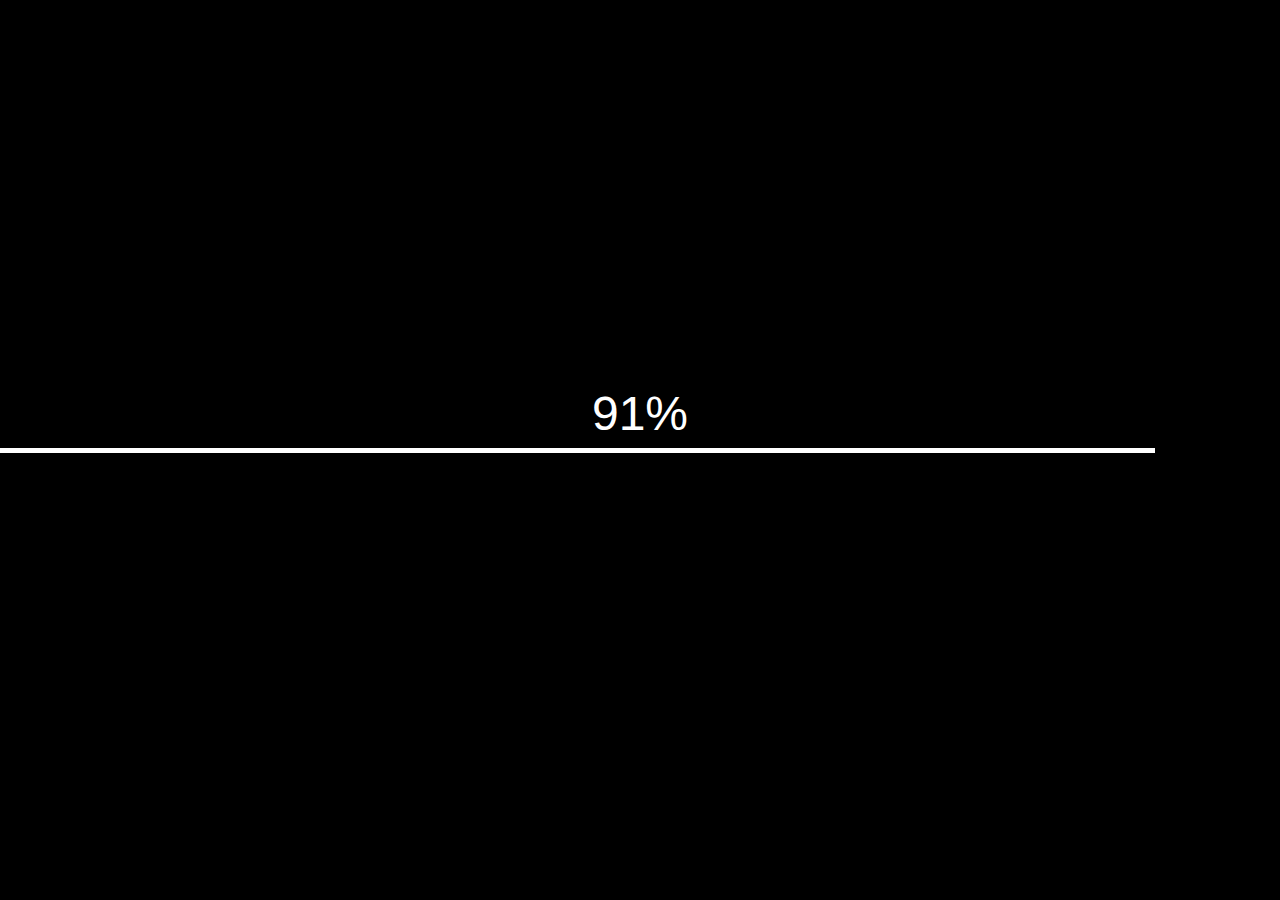
<file: game.html>
<!DOCTYPE html>
<html>
    <head>
        <title>Território Inimigo</title>
        <meta http-equiv="Content-Type" content="text/html; charset=UTF-8">
        <link rel="stylesheet" href="js/jquery-ui-1.12.1.custom/jquery-ui.min.css">
        <link rel="stylesheet" href="js/jquery-ui-1.12.1.custom/jquery-ui.theme.min.css">
        <link rel="stylesheet" href="css/normalize.css" type="text/css"/>
        <link rel="stylesheet" href="css/style-game.css?v=20200124" type="text/css"/>
        <script type="text/javascript" src="js/jquery-1.12.0.min.js"></script>
        <script type="text/javascript" src="js/jquery-ui-1.12.1.custom/jquery-ui.min.js"></script>
        <script type="text/javascript" src="js/jquery.ui.touch-punch.min.js"></script>
        <script type="text/javascript" src="js/jquery.queryloader2.js"></script>
        <script>
            var fase = "fase-1";
            function getUrlVars(){
                var vars = [], hash;
                var hashes = window.location.href.slice(window.location.href.indexOf('?') + 1).split('&');
                for(var i = 0; i < hashes.length; i++)
                {
                    hash = hashes[i].split('=');
                    vars.push(hash[0]);
                    vars[hash[0]] = hash[1];
                }
                return vars;
            }
            if(getUrlVars()["fase"] != undefined && (getUrlVars()["fase"] == "fase-1" || getUrlVars()["fase"] == "fase-2" || getUrlVars()["fase"] == "fase-3" || getUrlVars()["fase"] == "fase-4")){
                fase = getUrlVars()["fase"];
            }
            $.getScript("js/casas-e-pecas-" + fase + ".js?v=20200130");
        </script>
        <script type="text/javascript" src="js/game.js?v=20200116"></script>
        <script type="text/javascript" src="js/game-online.js?v=202002022"></script>
        <script type="text/javascript" src="js/game-ia.js?v=20200124"></script>
        <script type="text/javascript" src="js/controls-key.js?v=20170713"></script>
        
        <script>
        $(document).ready(function (){
            $("body").queryLoader2({barHeight: '5', percentage: true, onComplete: function(){
                init();        
            }});
        });
        
        $(window).resize(function(){
            reorganizaTabuleiro();
            gravaPosicoesPecas();
        })
        </script>
        
    </head>
    <body>
        <div id="sorte-inicial" class="dialog_ui" title="Quem começa?">
            <div class="dados">
                <div class="dado-sorte-inicial jogador1">
                    <p class="dado-jogador"></p>
                    <p class="nome-jogador"></p>
                </div>
                <div class="dado-sorte-inicial jogador2">
                    <p class="dado-jogador"></p>
                    <p class="nome-jogador"></p>
                </div>
                <div style="clear: both;"></div>
            </div>
        </div>
        <div id="mensagem-final" class="dialog_ui" title="Fim de Jogo!">
            <p>
                <span class="mensagem"></span>
            </p>
        </div>
        <div id="mensagem-erro" class="dialog_ui" title="Atenção">
            <p>
                <span class="ui-icon ui-icon-alert" style="float:left; margin:0 15px 60px 0;"></span>
                <span class="mensagem"></span>
            </p>
        </div>
        <div class="barraLateral esquerda campo-cima">
            <div class="infos">
                <h2 class="time timeA">VERMELHO</h2>
                <div class="desafioSecreto timeA oculto" onclick="$(this).toggleClass('oculto');"></div>
                <div class="infosPeca">
                    <h3 class="nomePeca"></h3>
                    <div class="vidas"></div>
                    <div class="gasolina"></div>
                    <div class="imagem-demo"></div>
                    <div class="movimentacao infoBasica"></div>
                    <div class="alcance infoBasica"></div>
                    <div class="dano infoBasica"></div>
                    <div class="tiros infoBasica"></div>
                    <div class="adicional infoBasica"></div>
                </div>
            </div>
            <div class="dados"></div>
            <div class="timer"></div>
            <div class="btnAtaque">ATACAR!</div>
        </div>
        <div class="barraLateral direita campo-baixo">
            <div class="infos">
                <h2 class="time timeB">AZUL</h2>
                <div class="desafioSecreto timeB oculto" onclick="$(this).toggleClass('oculto');"></div>
                <div class="infosPeca">
                    <h3 class="nomePeca"></h3>
                    <div class="vidas"></div>
                    <div class="gasolina"></div>
                    <div class="imagem-demo"></div>
                    <div class="movimentacao infoBasica"></div>
                    <div class="alcance infoBasica"></div>
                    <div class="dano infoBasica"></div>
                    <div class="tiros infoBasica"></div>
                    <div class="adicional infoBasica"></div>
                </div>
            </div>
            <div class="dados"></div>
            <div class="timer"></div>
            <div class="btnAtaque">ATACAR!</div>
        </div>
        <div id="plano-inferior">
            <div id="raio-ataque" class="hidden"></div>
        </div>
        <div id="palco">
            <div id="titulo-game">
                <h1>TERRITÓRIO INIMIGO</h1>
            </div>
            <div class="infos-gerais">
                <div class="timer"></div>
                <div class="turno"></div>
                <div class="exercitos"></div>
            </div>
            <div class="campo cima">
                <div class="coordenada canto"></div>
                <div class="coordenada letra">A</div>
                <div class="coordenada letra">B</div>
                <div class="coordenada letra">C</div>
                <div class="coordenada letra">D</div>
                <div class="coordenada letra">E</div>
                <div class="coordenada letra">F</div>
                <div class="coordenada letra">G</div>
                <div class="coordenada canto"></div>
                <div class="coordenada numeral">1</div>
                <div class="casa a1"></div>
                <div class="casa b1"></div>
                <div class="casa c1"></div>
                <div class="casa d1"></div>
                <div class="casa e1"></div>
                <div class="casa f1"></div>
                <div class="casa g1"></div>
                <div class="coordenada numeral">1</div>
                <div class="coordenada numeral">2</div>
                <div class="casa a2"></div>
                <div class="casa b2"></div>
                <div class="casa c2"></div>
                <div class="casa d2"></div>
                <div class="casa e2"></div>
                <div class="casa f2"></div>
                <div class="casa g2"></div>
                <div class="coordenada numeral">2</div>
                <div class="coordenada numeral">3</div>
                <div class="casa a3"></div>
                <div class="casa b3"></div>
                <div class="casa c3"></div>
                <div class="casa d3"></div>
                <div class="casa e3"></div>
                <div class="casa f3"></div>
                <div class="casa g3"></div>
                <div class="coordenada numeral">3</div>
                <div class="coordenada numeral">4</div>
                <div class="casa a4"></div>
                <div class="casa b4"></div>
                <div class="casa c4"></div>
                <div class="casa d4"></div>
                <div class="casa e4"></div>
                <div class="casa f4"></div>
                <div class="casa g4"></div>
                <div class="coordenada numeral">4</div>
                <div class="coordenada numeral">5</div>
                <div class="casa a5"></div>
                <div class="casa b5"></div>
                <div class="casa c5"></div>
                <div class="casa d5"></div>
                <div class="casa e5"></div>
                <div class="casa f5"></div>
                <div class="casa g5"></div>
                <div class="coordenada numeral">5</div>
            </div>
            <div class="divisao"></div>
            <div class="campo baixo">
                <div class="coordenada numeral">6</div>
                <div class="casa a6"></div>
                <div class="casa b6"></div>
                <div class="casa c6"></div>
                <div class="casa d6"></div>
                <div class="casa e6"></div>
                <div class="casa f6"></div>
                <div class="casa g6"></div>
                <div class="coordenada numeral">6</div>
                <div class="coordenada numeral">7</div>
                <div class="casa a7"></div>
                <div class="casa b7"></div>
                <div class="casa c7"></div>
                <div class="casa d7"></div>
                <div class="casa e7"></div>
                <div class="casa f7"></div>
                <div class="casa g7"></div>
                <div class="coordenada numeral">7</div>
                <div class="coordenada numeral">8</div>
                <div class="casa a8"></div>
                <div class="casa b8"></div>
                <div class="casa c8"></div>
                <div class="casa d8"></div>
                <div class="casa e8"></div>
                <div class="casa f8"></div>
                <div class="casa g8"></div>
                <div class="coordenada numeral">8</div>
                <div class="coordenada numeral">9</div>
                <div class="casa a9"></div>
                <div class="casa b9"></div>
                <div class="casa c9"></div>
                <div class="casa d9"></div>
                <div class="casa e9"></div>
                <div class="casa f9"></div>
                <div class="casa g9"></div>
                <div class="coordenada numeral">9</div>
                <div class="coordenada numeral">10</div>
                <div class="casa a10"></div>
                <div class="casa b10"></div>
                <div class="casa c10"></div>
                <div class="casa d10"></div>
                <div class="casa e10"></div>
                <div class="casa f10"></div>
                <div class="casa g10"></div>
                <div class="coordenada numeral">10</div>
                <div class="coordenada canto"></div>
                <div class="coordenada letra">A</div>
                <div class="coordenada letra">B</div>
                <div class="coordenada letra">C</div>
                <div class="coordenada letra">D</div>
                <div class="coordenada letra">E</div>
                <div class="coordenada letra">F</div>
                <div class="coordenada letra">G</div>
                <div class="coordenada canto"></div>
            </div>
        </div>
        <div id="dados">
            <img class="dado dado-ataque-gif" src="images/dado-ataque.gif"/>
            <img class="dado dado-ataque-1" src="images/dado-ataque-1.png"/>
            <img class="dado dado-ataque-2" src="images/dado-ataque-2.png"/>
            <img class="dado dado-ataque-3" src="images/dado-ataque-3.png"/>
            <img class="dado dado-ataque-4" src="images/dado-ataque-4.png"/>
            <img class="dado dado-ataque-5" src="images/dado-ataque-5.png"/>
            <img class="dado dado-ataque-6" src="images/dado-ataque-6.png"/>
            <img class="dado dado-defesa-gif" src="images/dado-defesa.gif"/>
            <img class="dado dado-defesa-1" src="images/dado-defesa-1.png"/>
            <img class="dado dado-defesa-2" src="images/dado-defesa-2.png"/>
            <img class="dado dado-defesa-3" src="images/dado-defesa-3.png"/>
            <img class="dado dado-defesa-4" src="images/dado-defesa-4.png"/>
            <img class="dado dado-defesa-5" src="images/dado-defesa-5.png"/>
            <img class="dado dado-defesa-6" src="images/dado-defesa-6.png"/>
        </div>
        <div id="pecas">
            <div class="peca revolver demo"><img src="pecas/revolver-demo.png"/></div>
            <div class="peca revolver cima"><img src="pecas/revolver-campo-cima.png"/></div>
            <div class="peca revolver baixo"><img src="pecas/revolver-campo-baixo.png"/></div>
            <div class="peca metralhadora demo"><img src="pecas/metralhadora-demo.png"/></div>
            <div class="peca metralhadora cima"><img src="pecas/metralhadora-campo-cima.png"/></div>
            <div class="peca metralhadora baixo"><img src="pecas/metralhadora-campo-baixo.png"/></div>
            <div class="peca granada demo"><img src="pecas/granada-demo.png"/></div>
            <div class="peca granada cima"><img src="pecas/granada-campo-cima.png"/></div>
            <div class="peca granada baixo"><img src="pecas/granada-campo-baixo.png"/></div>
            <div class="peca tanque demo"><img src="pecas/tanque-demo.png"/></div>
            <div class="peca tanque cima"><img src="pecas/tanque-campo-cima.png"/></div>
            <div class="peca tanque baixo"><img src="pecas/tanque-campo-baixo.png"/></div>
            <div class="peca sniper demo"><img src="pecas/sniper-demo.png"/></div>
            <div class="peca sniper cima"><img src="pecas/sniper-campo-cima.png"/></div>
            <div class="peca sniper baixo"><img src="pecas/sniper-campo-baixo.png"/></div>
            <div class="peca aviao demo"><img src="pecas/aviao-demo.png"/></div>
            <div class="peca aviao cima"><img src="pecas/aviao-campo-cima.png"/></div>
            <div class="peca aviao baixo"><img src="pecas/aviao-campo-baixo.png"/></div>
        </div>
        <div id="efeitos-especiais">
            <img src="images/explosao-aviao.gif"/>
            <img src="images/explosao-granada-tanque.gif"/>
        </div>
        <div id="mensagens-jogador"></div>
        <!-- Sons -->
        <!--
        <audio class="audio" id="audio-p40-partida" preload="auto">
            <source src="sounds/P40-partida.ogg">
            <source src="sounds/P40-partida.wav">
            <source src="sounds/P40-partida.mp3">
        </audio>
        <audio class="audio" id="audio-p40-subindo" preload="auto">
            <source src="sounds/P40-subindo.ogg">
            <source src="sounds/P40-subindo.wav">
            <source src="sounds/P40-subindo.mp3">
        </audio>
        <audio class="audio" id="audio-p40-voando" preload="auto">
            <source src="sounds/P40-voando.ogg">
            <source src="sounds/P40-voando.wav">
            <source src="sounds/P40-voando.mp3">
        </audio>
        <audio class="audio" id="audio-p40-explosao" preload="auto">
            <source src="sounds/P40-explosao.ogg">
            <source src="sounds/P40-explosao.wav">
            <source src="sounds/P40-explosao.mp3">
        </audio>
        -->
    </body>
</html>
</file>
<file: css/style-home.css>
@import url('https://fonts.googleapis.com/css?family=Quantico:400,700');

body {
    background-image: url(../images/bck-aco.jpg);
    text-align: center;
    font-family: 'Quantico', Tahoma, Arial !important;
    font-weight: 400;
}

h1, h2, h3, h4, h5, h6 {
    font-weight: 700;
}

.dialog_ui {
    display: none;
}

.ui-widget {
    font-family: 'Quantico', Tahoma, Arial !important;
}

.content {
    width: 800px;
    max-width: 100%;
    margin: 0 auto;
    padding: 40px;
    box-sizing: border-box;
}

.content img {
    max-width: 100%;
}

.content ul li {
    text-align: left;
}

.btn-jogar {
    padding: 5px 10px;
    background-color: red;
    border-radius: 5px;
    color: #FFF !important;
    text-decoration: none;
    font-weight: bold;
    margin: 30px auto;
    width: 100px;
    display: block;
    cursor: pointer;
}

#form-novo-jogo label, #form-novo-jogo select, #form-novo-jogo input {
    display:block;
}

#form-novo-jogo select, #form-novo-jogo input.text {
    margin: 5px 0 12px;
    width: 100%;
    padding: .4em;
    box-sizing: border-box;
}

#form-novo-jogo fieldset {
    padding:0;
    border:0;
    margin-top:25px;
}

#form-novo-jogo .oculto {
    display: none;
}

#form-novo-jogo label.fase {
    float: left;
    width: 48%;
    padding: 1%;
    border-radius: 6px;
    cursor: pointer;
}

#form-novo-jogo label.fase.selected {
    background-color: #626262;
}

#form-novo-jogo label.fase img {
    max-width: 94%;
    margin: 2% 1% -2%;
}
</file>
<file: css/style-game.css>
@import url('https://fonts.googleapis.com/css?family=Quantico:400,700');

html, body { 
    max-width: 100%;
    overflow: hidden;
    font-family: Tahoma, Arial !important;
    font-weight: 400;
}

.dialog_ui {
    display: none;
}

.ui-widget {
    font-family: 'Quantico', Tahoma, Arial !important;
}

#sorte-inicial .dado-sorte-inicial {
    float: left;
    width: 50%;
    padding: 0 20px;
    box-sizing: border-box;
    text-align: center;
}

#sorte-inicial .dado-jogador img {
    max-width: 100%;
}

#sorte-inicial .nome-jogador.iniciante {
    font-weight: bold;
}

.barraLateral {
    position: absolute;
    top: 0;
    width: 150px;
    height: 100%;
    display: block;
    color: #000;
    z-index: 9;
    padding: 10px;
    box-sizing: border-box;
    background-repeat: repeat-y;
    box-shadow: 0px 0px 10px #000;
}

.barraLateral.esquerda {
    left: 0;
    padding-right: 18px;
    background-image: url(../images/bck-barra-lateral-esquerda.jpg);
}

.barraLateral.direita {
    right: 0;
    padding-left: 18px;
    background-image: url(../images/bck-barra-lateral-direita.jpg);
}

.barraLateral .infos {
    position: relative;
    width: 100%;
    height: 100px;
    display: block; 
    font-size: 9pt;
}

.barraLateral .infos .time {
    font-family: 'Quantico', Tahoma, Arial !important;
    padding: 5px;
    color: #FFF;
    margin: 0;
    text-align: center;
    overflow:hidden;
    text-overflow: ellipsis;
    text-transform: uppercase;
    border-radius: 5px;
}

.barraLateral .infos .time:before {
    content: '';
    position: absolute;
    display: none;
    width: 0; 
    height: 0;
}

.barraLateral .infos .time:after {
    content: 'Vez de Jogar';
    position: absolute;
    display: none;
    font-size: 8pt;
    top: 9px;
    padding: 2px 4px;
}

.barraLateral .infos .time.naVez:before, .barraLateral .infos .time.naVez:after {
    display: block;
}

.barraLateral .infos .time.timeA {
    background-color: rgba(197, 69, 69, 1);
}

.barraLateral .infos .time.timeA:before {
    border-top: 13px solid transparent;
    border-bottom: 13px solid transparent;
    border-right: 13px solid rgba(197, 69, 69, 1);
    right: -15px; 
}

.barraLateral .infos .time.timeA:after {
    right: -96px;
    background-color: rgba(197, 69, 69, 1);
    box-shadow: 1px 1px 1px #666;
}

.barraLateral .infos .time.timeB {
    background-color: rgba(33, 59, 135, 1);
}

.barraLateral .infos .time.timeB:before {
    border-top: 13px solid transparent;
    border-bottom: 13px solid transparent;
    border-left: 13px solid rgba(33, 59, 135, 1);
    left: -15px;
}

.barraLateral .infos .time.timeB:after {
    left: -96px;
    background-color: rgba(33, 59, 135, 1);
    box-shadow: -1px 1px 1px #666;
}

.barraLateral .desafioSecreto {
    padding: 4px;
    color: #FFF;
    position: absolute;
    background-color: #000;
    cursor: pointer;
    margin: 0 6px;
}

.barraLateral .desafioSecreto.oculto {
    padding: 0;
    height: 0;
    font-size: 1px;
}

.barraLateral .desafioSecreto:after {
    content: 'Desafio Secreto';
    position: absolute;
    bottom: -19px;
    left: 0;
    display: block;
    width: 104px;
    background-color: #000;
    font-size: 8pt;
    padding: 3px;
    border-top: 1px solid #666;
    border-bottom-left-radius: 5px;
    border-bottom-right-radius: 5px;
    text-align: center;
}

.barraLateral .infos .infosPeca {
    margin-top: 27px;
    display: none;
}

.barraLateral .infos .infosPeca.visible {
    display: block;
}

.barraLateral .infos .nomePeca {
    text-align: center;
}

.barraLateral .vidas .vida {
    width: 16px;
    height: 15px;
    display: block;
    display: inline-block;
    vertical-align: top;
    margin: 0 5px 5px 0;
    background-image: url('../images/heart.png');
    background-repeat: no-repeat;
}

.barraLateral .gasolina .gas {
    width: 12px;
    height: 15px;
    display: block;
    display: inline-block;
    vertical-align: top;
    margin: 0 5px 5px 0;
    background-image: url('../images/gas.png');
    background-repeat: no-repeat;
}

.barraLateral .imagem-demo {
    background-color: #FFF;
    padding: 0 5px;
    box-shadow: 0px 0px 10px #000 inset;
    border-radius: 5px;
}

.barraLateral .imagem-demo img {
    max-width: 100%;
}

.barraLateral .infoBasica {
    margin-top: 10px;
    padding-bottom: 10px;
    border-bottom: 1px solid #808080;
}

.barraLateral .dados {
    position: absolute;
    bottom: 0;
    left: 0;
    width: 110px;
    text-align: center;
    padding: 20px;
    display: none;
    color: #000;
    font-size: 8pt;
}

.barraLateral .dados.visible {
    display: block;
}

.barraLateral .dados img {
    max-width: 100%;
}

.barraLateral .timer {
    position: absolute;
    bottom: 0;
    left: 0;
    width: 118px;
    text-align: center;
    padding: 5px 5px 5px 27px;
    background-color: #FFF;
    display: none;
    color: #000;
    font-size: 8pt;
    background-image: url(../images/cronometro.gif);
    background-repeat: no-repeat;
    background-position: 5px 5px;
}

.barraLateral .timer.visible {
    display: block;
}

.barraLateral .btnAtaque {
    position: absolute;
    bottom: 0;
    left: 0;
    width: 140px;
    height: 18px;
    text-align: center;
    padding: 5px;
    background-color: red;
    color: #FFF;
    font-weight: bold;
    cursor: pointer;
    display: none;
}

.barraLateral .btnAtaque.visible {
    display: block;
}

#plano-inferior {
    position: absolute;
    width: 100%;
    height: 100%;
    left: 150px;
    display: block;
    z-index: 1; 
    background-image: url(../images/areia-pattern.jpg);
    overflow: hidden;
}

#raio-ataque {
    position: absolute;
    z-index: 9;
    background-image: url(../images/raio-ataque.gif);
    background-size: 100% 100%;
    border-radius: 10%;
}

#raio-ataque.campoParaquedista {
    background-image: url(../images/raio-paraquedista.gif);
}

#raio-ataque.hidden {
    display: none;
}

#palco {
    position: absolute;
    width: 100%;
    height: 100%;
    left: 150px;
    display: block;
    z-index: 2;
}

#palco #titulo-game {
    font-family: 'Quantico', Tahoma, Arial !important;
    background-color: rgba(125, 104, 71, 1);
    color: #FFF;
    font-size: 12px;
    text-align: center;
}

#palco #titulo-game h1 {
    margin: 0;
}

#palco .infos-gerais {
    width: 100%;
    height: 20px;
    background-color: rgba(125, 104, 71, 0.67);
    color: #FFF;
    text-align: center;
    display: block;
    font-size: 8pt;
    line-height: 14pt;
}

#palco .infos-gerais div {
    display: inline;
}

#palco .campo {
    width: 98%;
    display: block;
    float: left;
    box-sizing: border-box;
    position: relative;
}

#palco .campo .coordenada {
    font-family: 'Quantico', Tahoma, Arial !important;
    width: 14%;
    height: 20px;
    float: left;
    display: block;
    text-align: center;
    color: #745f3d;
}

#palco .campo .coordenada.numeral {
    width: 20px;
}

#palco .campo .coordenada.canto {
    width: 20px;
    height: 20px;
}

#palco .campo .casa {
    border: 1px dotted #a59173;
    width: 14%;
    height: 60px;
    display: flex;
    align-items: center;
    justify-content: space-around;
    float: left;
    box-sizing: border-box;
    background-size: 100% 100%;
}

#palco .campo .casa.selecionavel {
    cursor: pointer;
}

#palco .campo .casa.selecionada.ataque {
    background-color: rgba(195, 170, 133, 0.63);
}

#palco .campo .casa.selecionada.defesa {
    background-color: rgba(195, 144, 133, 0.63);
}

#palco .campo .casa.montanha {
    background-image: url(../images/montanha.png);
}

#palco .campo.cima .casa.base {
    background-image: url(../images/bandeira-time1.png);
}

#palco .campo.baixo .casa.base {
    background-image: url(../images/bandeira-time2.png);
}

#palco .campo .casa.aeroporto {
    background-image: url(../images/aeroporto.png);
}

#palco .divisao {
    width: 100%;
    height: 10px;
    display: block;
    float: left;
    box-sizing: border-box;
    background-image: url(../images/arame-pattern.png);
}

#dados, #pecas, #efeitos-especiais {
    display: none;
}

.peca {
    position: relative;
    margin: 0 auto;
    width: 100%;
    height: 100%;
    text-align: center;
    box-sizing: border-box;
}

.peca.com-raio {
    position: absolute;
    z-index: 99;
}

.casa.ocupacaoDupla .peca {
    width: 50%;
    float: left;
}

.peca img {
    max-height: 100%;
    cursor: pointer;
}

.peca.atacada-granada-tanque:before {
    content: '';
    width: 71px;
    height: 100px;
    display: block;
    background-image: url(../images/explosao-granada-tanque.gif);
    background-position: 50% 50%;
    background-size: 100% 100%;
    position: absolute;
    bottom: -34px;
    left: 50%;
    margin-left: -35px;
    z-index: 9;
}

.peca.atacada-aviao:before {
    content: '';
    width: 60px;
    height: 73px;
    display: block;
    background-image: url(../images/explosao-aviao.gif);
    background-position: 50% 50%;
    background-size: 100% 100%;
    position: absolute;
    bottom: 0;
    left: 50%;
    margin-left: -30px;
    z-index: 9;
}

#palco .peca img {
    height: 100%;
}

#mensagens-jogador {
    position: absolute;
    top: 46%;
    left: 50%;
    margin-left: -130px;
    width: 260px;
    padding: 20px 0;
    text-align: center;
    background-color: #FFF;
    z-index: 3;
    font-size: 20pt;
    color: red;
    border: 3px solid red;
    box-shadow: 0 0 10px #000;
    display: none;
}

#mensagens-jogador.visible {
    display: block;
}

#panelPause {
    position: absolute;
    width: 100%;
    height: 100%;
    display: none;
    z-index: 11;
    opacity: 0.7;
    background-color: #000;
    text-align: center;
    font-size: 20pt;
    color: #FFF;
}
</file>
